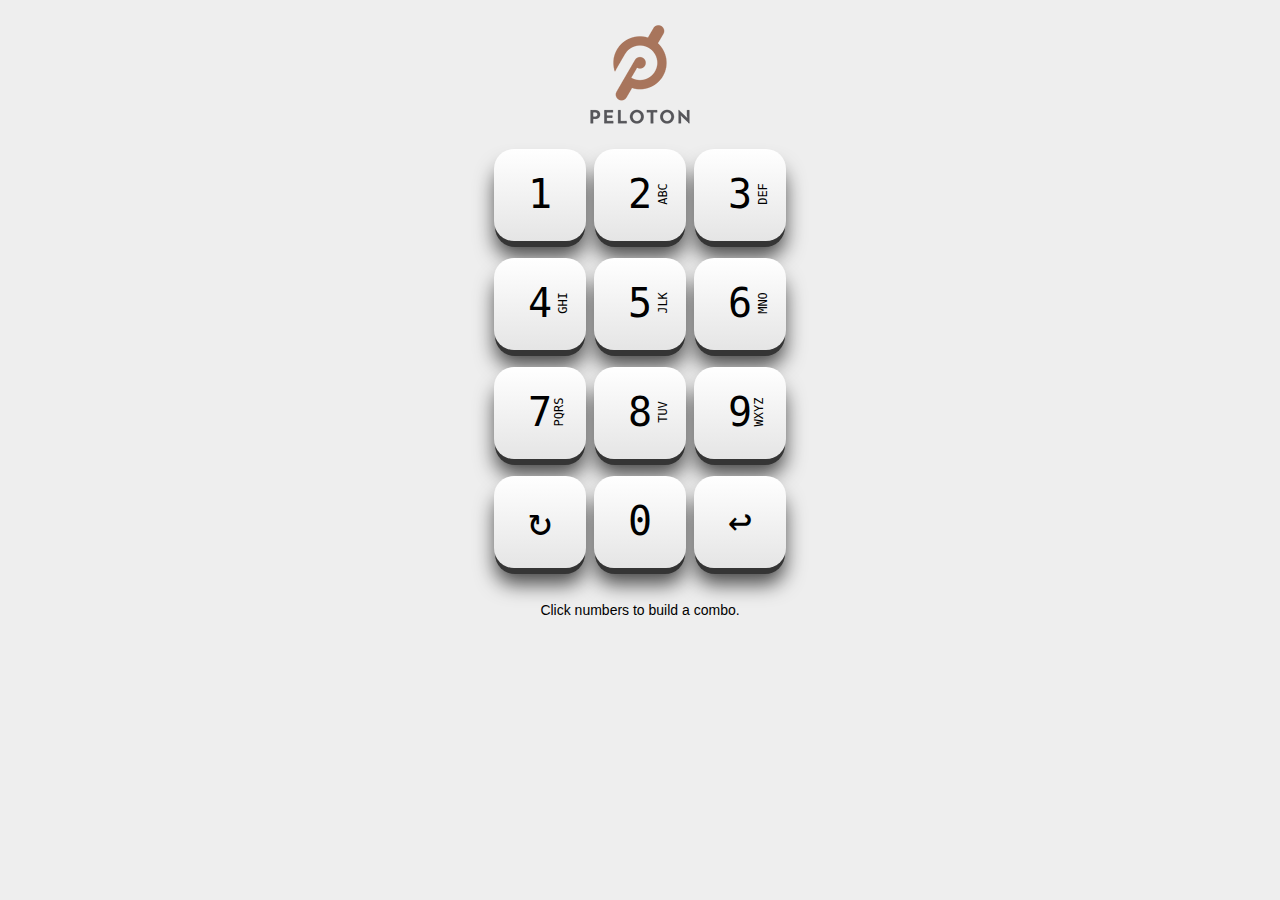
<file: index.html>
<!doctype html>
<html class="no-js" lang="">
  <head>
    <meta charset="utf-8">
    <meta http-equiv="x-ua-compatible" content="ie=edge">
    <title>Peloton Calculator</title>
    <meta name="description" content="Frontend Task">
    <meta name="viewport" content="width=device-width, initial-scale=1">

    <link rel="stylesheet" href="css/styles.min.css">

    <script src="lib/modernizr/modernizr.js"></script>
  </head>
  <body>
    <header></header>

    <div class="container">
      <div id="calculator"></div>
      <div id="message"></div>
      <div id="results"></div>
    </div>

    <script data-main="js/main.min" src="lib/requirejs/require.js"></script>
  </body>
</html>
</file>
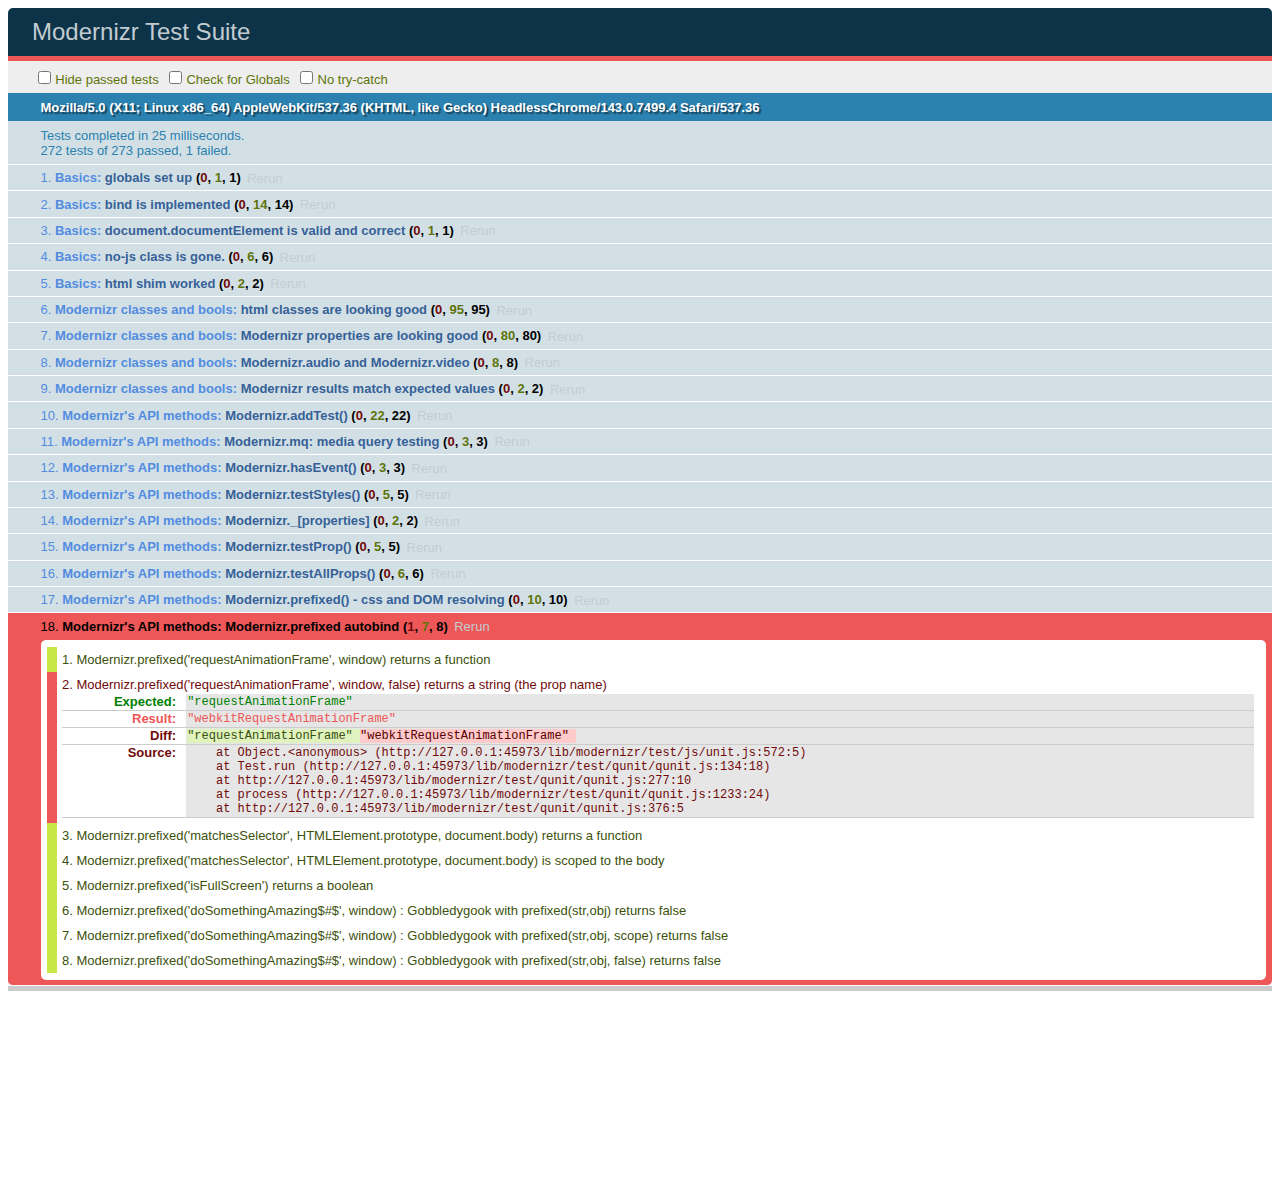
<file: lib/modernizr/test/basic.html>
<!DOCTYPE html>
<html class="+no-js no-js- no-js i-has-no-js">
<head>
  <meta charset="UTF-8">
  <title>Modernizr Test Suite</title>
  <link rel="stylesheet" href="qunit/qunit.css">
  <style>
     body { margin-bottom: 150px;}
     #testbed { font-family: Helvetica; color: #444; padding-bottom: 100px;}
     #testbed button { margin: 30px; font-size: 13px;}
     .data-notes, .offScreen { display:none;}
     table { width: 100%;}
     tbody tr:nth-child(even) td, tbody tr:nth-child(even) th {  border: 1px solid #ccc; border-left: 0; border-right: 0;}
     table td:nth-child(even), table th:nth-child(even) { background: #e6e6e6;}
     table tbody tr:hover td, table tbody tr:hover th { background: #e1e100!important;}
     td.wrong { background:red!important;}
     #html5section { visibility: hidden; }
     h1 label { display:none;}
     .output { padding: 0 0 0 16px;}
     .output ul { margin: 0;}
     .output li { color: #854747; }
     .output li.yes{color:#090;}
     .output li b{color:#000;}
     .output {font:14px/1.3 Inconsolata,Consolas,monospace;
                    -webkit-column-count: 5;
                       -moz-column-count: 5;
                            column-count: 5;}
      .output + .output { border-top: 5px solid #ccc; }
      textarea { width: 100%; min-height: 75px;}
      #caniusetrigger { font-size: 38px; font-family: monospace; display:block; }
  </style>

  <script src="https://raw.github.com/Modernizr/Modernizr/master/modernizr.js"></script>

  <script>window.Modernizr || document.write('<script src="../modernizr.js"><\/script>')</script>

  <script src="js/lib/polyfills.js"></script>
  <script src="js/lib/detect-global.js"></script>
  
  <script src="qunit/qunit.js"></script>
  <script src="js/lib/jquery-1.7b2.js"></script>
  
  <script src="js/setup.js"></script>
  
  <script src="js/unit.js"></script>
</head>
<body>
  <h1 id="qunit-header">Modernizr Test Suite</h1>
  <h2 id="qunit-banner"></h2>
  <div id="qunit-testrunner-toolbar"></div>
  <h2 id="qunit-userAgent"></h2>

  <ol id="qunit-tests"></ol>

  <div id="mod-output" class=output></div>
  <div id="mod-feattest-output" class=output></div>


  <br>
 
  <section><aside>this is an aside within a section</aside></section>
  
  
</body>
</html>
</file>
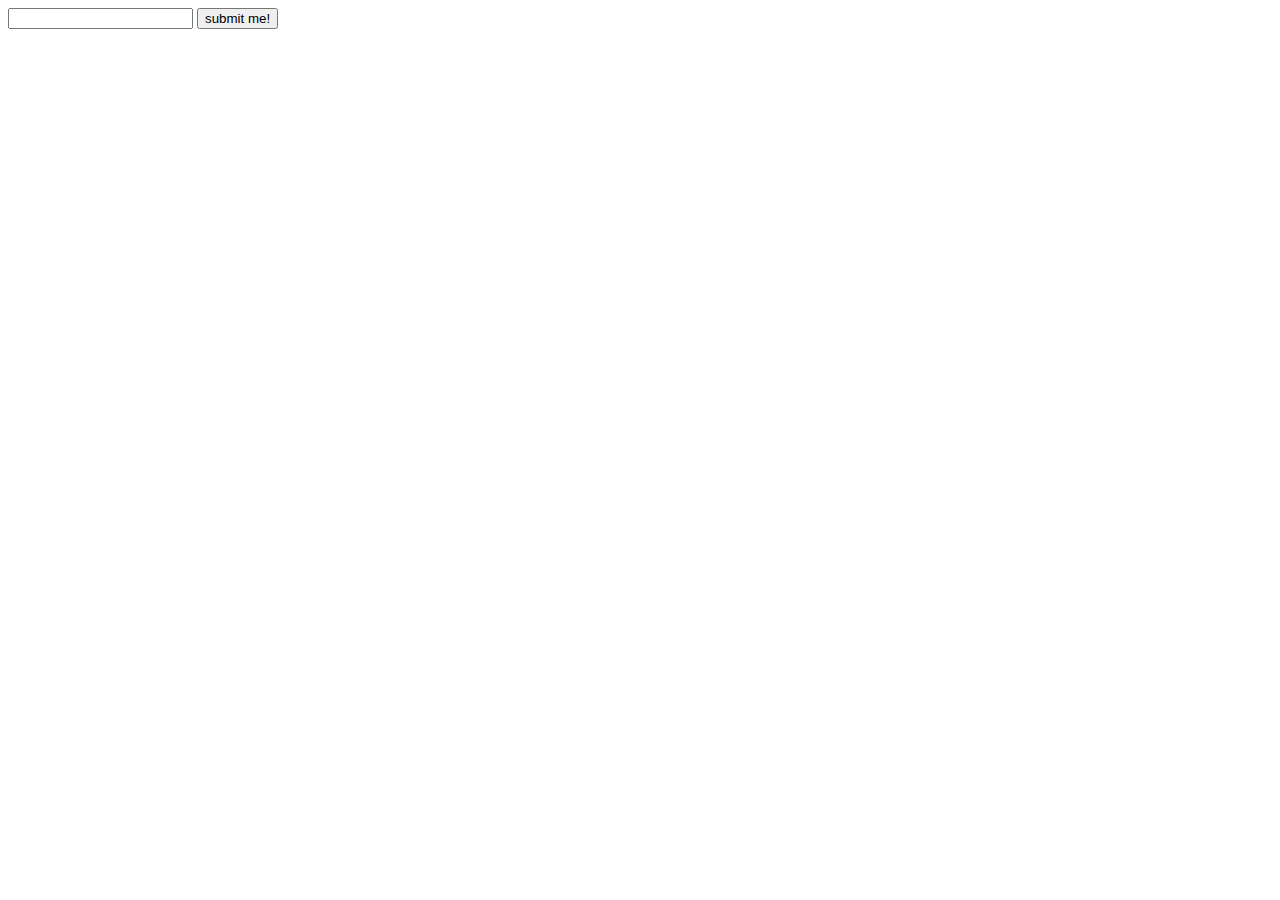
<file: lib/modernizr/test/caniuse_files/form_validation.html>
<!DOCTYPE html>
<!-- saved from url=(0045)http://tests.caniuse.com/form_validation.html -->
<html><head><meta http-equiv="Content-Type" content="text/html; charset=UTF-8"><script>
if(location.href.indexOf('?') >= 0) {
	document.write('FAIL');
}
</script>

</head><body><form action="http://tests.caniuse.com/form_validation.html?" method="post">

<input type="url" name="foo" required="">
<input type="submit" value="submit me!">

</form>
</body></html>
</file>
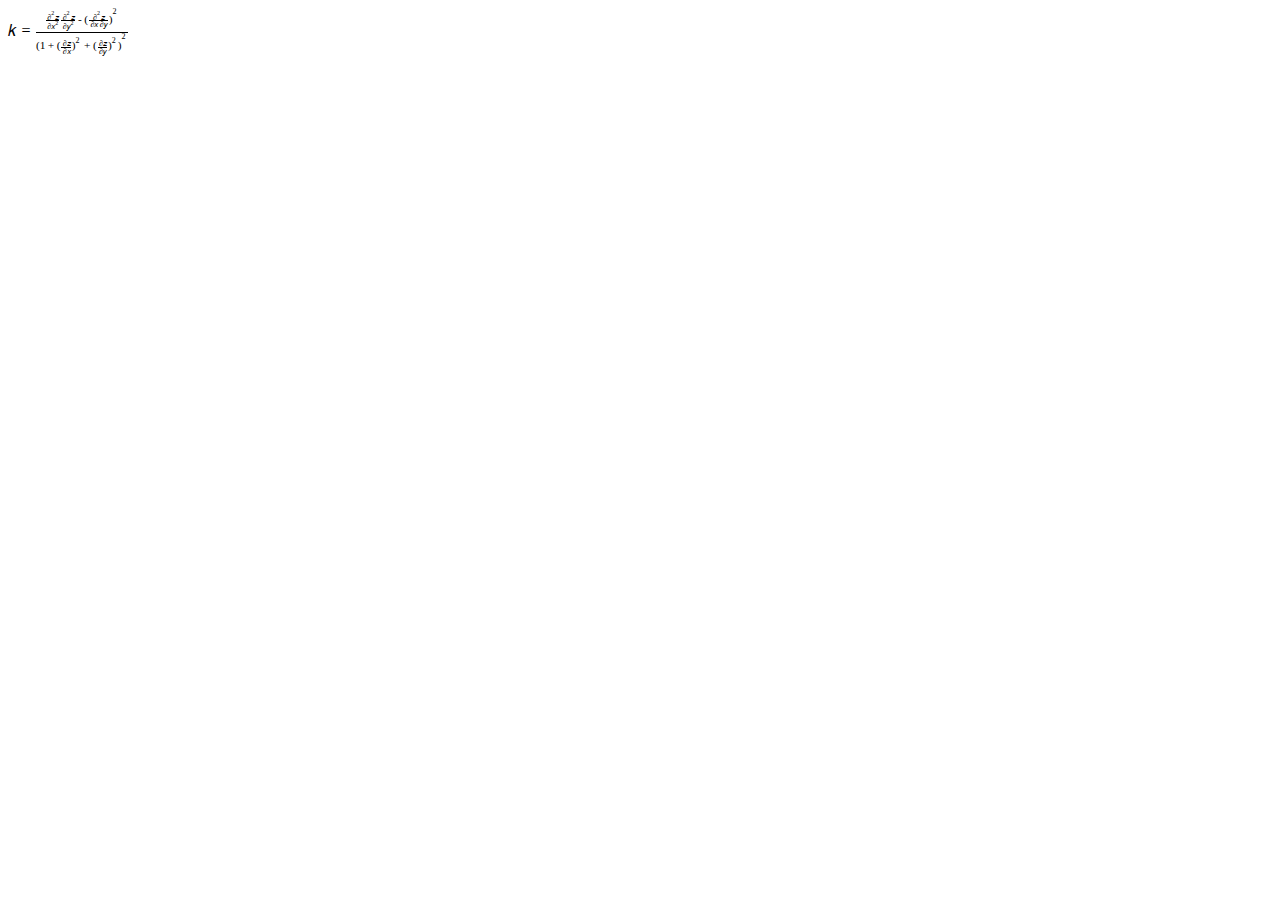
<file: lib/modernizr/test/caniuse_files/mathml.html>
<?xml version="1.0" encoding="utf-8"?>
<!DOCTYPE html PUBLIC "-//W3C//DTD XHTML 1.1 plus MathML 2.0//EN" "http://www.w3.org/Math/DTD/mathml2/xhtml-math11-f.dtd"><html xmlns="http://www.w3.org/1999/xhtml" xmlns:html="http://www.w3.org/1999/xhtml">
<head>
	<meta http-equiv="content-type" content="text/html; charset=utf-8" />
	<title>Untitled</title>
</head>
<body>
<math xmlns="http://www.w3.org/1998/Math/MathML">
<mrow>
  <mi>k</mi>
  <mo>=</mo>
  <mfrac>
    <mrow>
      <mfrac>
         <mrow>
          <msup>
            <mo>∂</mo>
            <mn>2</mn>
          </msup>
          <mi>z</mi>
        </mrow>
        <mrow>
          <mo>∂</mo>
          <msup>
            <mi>x</mi>
            <mn>2</mn>
          </msup>
        </mrow>
      </mfrac>
      <mfrac>
        <mrow>
          <msup>
            <mo>∂</mo>
            <mn>2</mn>
          </msup>
          <mi>z</mi>
        </mrow>
        <mrow>
          <mo>∂</mo>
          <msup>
            <mi>y</mi>
            <mn>2</mn>
          </msup>
        </mrow>
      </mfrac>
      <mo>-</mo>
      <msup>
        <mrow>
          <mo>(</mo>
          <mfrac>
            <mrow>
              <msup>
                <mo>∂</mo>
                <mn>2</mn>
              </msup>
              <mi>z</mi>
            </mrow>
            <mrow>
              <mo>∂</mo>
              <mi>x</mi>
              <mo>∂</mo>
              <mi>y</mi>
              </mrow>
          </mfrac>
          <mo>)</mo>
        </mrow>
        <mn>2</mn>
      </msup>
    </mrow>
    <mrow>
      <msup>
        <mrow>
          <mo>(</mo>
          <mn>1</mn>
          <mo>+</mo>
          <msup>
            <mrow>
              <mo>(</mo>
              <mfrac>
                <mrow>
                  <mo>∂</mo>
                  <mi>z</mi>
                </mrow>
                <mrow>
                  <mo>∂</mo>
                  <mi>x</mi>
                </mrow>
              </mfrac>
              <mo>)</mo>
            </mrow>
            <mn>2</mn>
          </msup>
          <mo>+</mo>
          <msup>
            <mrow>
              <mo>(</mo>
              <mfrac>
                <mrow>
                  <mo>∂</mo>
                  <mi>z</mi>
                </mrow>
                <mrow>
                  <mo>∂</mo>
                  <mi>y</mi>
                </mrow>
              </mfrac>
              <mo>)</mo>
            </mrow>
            <mn>2</mn>
          </msup>
          <mo>)</mo>
        </mrow>
        <mn>2</mn>
      </msup>
    </mrow>
  </mfrac>
</mrow>
</math>
</body>
</html>
</file>
<file: css/styles.min.css>
/*! normalize.css v3.0.3 | MIT License | github.com/necolas/normalize.css */html{font-family:sans-serif;-ms-text-size-adjust:100%;-webkit-text-size-adjust:100%}body{margin:0}article,aside,details,figcaption,figure,footer,header,hgroup,main,menu,nav,section,summary{display:block}audio,canvas,progress,video{display:inline-block;vertical-align:baseline}audio:not([controls]){display:none;height:0}[hidden],template{display:none}a{background-color:transparent}a:active,a:hover{outline:0}abbr[title]{border-bottom:1px dotted}b,strong{font-weight:bold}dfn{font-style:italic}h1{font-size:2em;margin:.67em 0}mark{background:#ff0;color:#000}small{font-size:80%}sub,sup{font-size:75%;line-height:0;position:relative;vertical-align:baseline}sup{top:-0.5em}sub{bottom:-0.25em}img{border:0}svg:not(:root){overflow:hidden}figure{margin:1em 40px}hr{box-sizing:content-box;height:0}pre{overflow:auto}code,kbd,pre,samp{font-family:monospace,monospace;font-size:1em}button,input,optgroup,select,textarea{color:inherit;font:inherit;margin:0}button{overflow:visible}button,select{text-transform:none}button,html input[type="button"],input[type="reset"],input[type="submit"]{-webkit-appearance:button;cursor:pointer}button[disabled],html input[disabled]{cursor:default}button::-moz-focus-inner,input::-moz-focus-inner{border:0;padding:0}input{line-height:normal}input[type="checkbox"],input[type="radio"]{box-sizing:border-box;padding:0}input[type="number"]::-webkit-inner-spin-button,input[type="number"]::-webkit-outer-spin-button{height:auto}input[type="search"]{-webkit-appearance:textfield;box-sizing:content-box}input[type="search"]::-webkit-search-cancel-button,input[type="search"]::-webkit-search-decoration{-webkit-appearance:none}fieldset{border:1px solid silver;margin:0 2px;padding:.35em .625em .75em}legend{border:0;padding:0}textarea{overflow:auto}optgroup{font-weight:bold}table{border-collapse:collapse;border-spacing:0}td,th{padding:0}#calculator{width:100%;margin:0 0 1em}#calculator .keys{font-size:40px;font-family:Monaco,"Lucida Console",monospace;text-align:center}#calculator .keys>div{display:inline-block}#calculator .keys .key{display:block;float:left;margin:5px;text-decoration:none;color:#000;width:90px;height:90px;line-height:90px;text-align:center;background:#353535;-webkit-box-shadow:0 10px 20px rgba(0,0,0,0.7);-moz-box-shadow:0 10px 20px rgba(0,0,0,0.7);box-shadow:0 10px 20px rgba(0,0,0,0.7);-webkit-border-radius:20px;-webkit-background-clip:padding-box;-moz-border-radius:20px;-moz-background-clip:padding;border-radius:20px;background-clip:padding-box}#calculator .keys .key .button{position:relative;height:102%;width:102%;top:-1%;left:-1%;background-image:url([data-uri]);background-image:-webkit-linear-gradient(top,#fff 0,#e5e5e5 100%);background-image:-moz-linear-gradient(top,#fff 0,#e5e5e5 100%);background-image:-o-linear-gradient(top,#fff 0,#e5e5e5 100%);background-image:linear-gradient(to bottom,#fff 0,#e5e5e5 100%);-webkit-border-radius:20px;-webkit-background-clip:padding-box;-moz-border-radius:20px;-moz-background-clip:padding;border-radius:20px;background-clip:padding-box;-webkit-transition:-webkit-transform 200ms;-moz-transition:-moz-transform 200ms;-o-transition:-o-transform 200ms;transition:-webkit-transform 200ms,-moz-transform 200ms,-o-transform 200ms,transform 200ms;-webkit-transform:translateY(-7px);-moz-transform:translateY(-7px);-o-transform:translateY(-7px);-ms-transform:translateY(-7px);transform:translateY(-7px)}#calculator .keys .key .button span{display:block;font-size:12px;position:absolute;right:12px;top:0;text-transform:uppercase;-webkit-transform:rotate(-90deg);-moz-transform:rotate(-90deg);-o-transform:rotate(-90deg);-ms-transform:rotate(-90deg);transform:rotate(-90deg)}#calculator .keys .key.active .button{-webkit-transform:translateY(0);-moz-transform:translateY(0);-o-transform:translateY(0);-ms-transform:translateY(0);transform:translateY(0);background-image:url([data-uri]);background-image:-webkit-linear-gradient(bottom,#fff 0,#e5e5e5 100%);background-image:-moz-linear-gradient(bottom,#fff 0,#e5e5e5 100%);background-image:-o-linear-gradient(bottom,#fff 0,#e5e5e5 100%);background-image:linear-gradient(to top,#fff 0,#e5e5e5 100%)}#message{text-align:center;min-height:60px}#message>div{margin-bottom:1em}#message ul{display:block;margin:0;padding:0;list-style-type:none;text-align:center}#message ul li{display:inline-block;background:#343434;color:#eee;padding:5px 10px;-webkit-border-radius:1em;-webkit-background-clip:padding-box;-moz-border-radius:1em;-moz-background-clip:padding;border-radius:1em;background-clip:padding-box}#results{position:relative;background:#ffe;text-align:center;width:100%;margin:26px auto 0;padding:20px 0;opacity:0;-webkit-transform:translateY(20px);-moz-transform:translateY(20px);-o-transform:translateY(20px);-ms-transform:translateY(20px);transform:translateY(20px);-webkit-transition:-webkit-transform 500ms,opacity 500ms;-moz-transition:-moz-transform 500ms,opacity 500ms;-o-transition:-o-transform 500ms,opacity 500ms;transition:-webkit-transform 500ms,-moz-transform 500ms,-o-transform 500ms,transform 500ms,opacity 500ms}#results.active{opacity:1;-webkit-transform:translateY(0);-moz-transform:translateY(0);-o-transform:translateY(0);-ms-transform:translateY(0);transform:translateY(0)}#results .carrot{position:absolute;background:#ffe;top:-10px;height:20px;width:20px;left:46%;-webkit-transform:rotate(45deg);-moz-transform:rotate(45deg);-o-transform:rotate(45deg);-ms-transform:rotate(45deg);transform:rotate(45deg)}#results .count{margin:0;padding:0 0 20px}#results ul.combinations{display:block;margin:0;padding:0 20px;list-style-type:none}#results ul.combinations li{display:inline-block;background:#343434;color:#eee;padding:5px 10px;margin:3px 0;-webkit-border-radius:1em;-webkit-background-clip:padding-box;-moz-border-radius:1em;-moz-background-clip:padding;border-radius:1em;background-clip:padding-box}html,body{background:#eee;font-size:14px;font-family:Helvetica,Arial,sans-serif;padding:0 0 50px}.noselect{-webkit-touch-callout:none;-webkit-user-select:none;-khtml-user-select:none;-moz-user-select:none;-ms-user-select:none;user-select:none}*{-webkit-touch-callout:none;-webkit-user-select:none;-khtml-user-select:none;-moz-user-select:none;-ms-user-select:none;user-select:none}header{padding:25px;text-align:center}.container{width:300px;margin:0 auto}
</file>
<file: lib/modernizr/test/qunit/qunit.css>
/**
 * QUnit v1.9.0 - A JavaScript Unit Testing Framework
 *
 * http://docs.jquery.com/QUnit
 *
 * Copyright (c) 2012 John Resig, Jörn Zaefferer
 * Dual licensed under the MIT (MIT-LICENSE.txt)
 * or GPL (GPL-LICENSE.txt) licenses.
 */

/** Font Family and Sizes */

#qunit-tests, #qunit-header, #qunit-banner, #qunit-testrunner-toolbar, #qunit-userAgent, #qunit-testresult {
	font-family: "Helvetica Neue Light", "HelveticaNeue-Light", "Helvetica Neue", Calibri, Helvetica, Arial, sans-serif;
}

#qunit-testrunner-toolbar, #qunit-userAgent, #qunit-testresult, #qunit-tests li { font-size: small; }
#qunit-tests { font-size: smaller; }


/** Resets */

#qunit-tests, #qunit-tests ol, #qunit-header, #qunit-banner, #qunit-userAgent, #qunit-testresult {
	margin: 0;
	padding: 0;
}


/** Header */

#qunit-header {
	padding: 0.5em 0 0.5em 1em;

	color: #8699a4;
	background-color: #0d3349;

	font-size: 1.5em;
	line-height: 1em;
	font-weight: normal;

	border-radius: 5px 5px 0 0;
	-moz-border-radius: 5px 5px 0 0;
	-webkit-border-top-right-radius: 5px;
	-webkit-border-top-left-radius: 5px;
}

#qunit-header a {
	text-decoration: none;
	color: #c2ccd1;
}

#qunit-header a:hover,
#qunit-header a:focus {
	color: #fff;
}

#qunit-testrunner-toolbar label {
	display: inline-block;
	padding: 0 .5em 0 .1em;
}

#qunit-banner {
	height: 5px;
}

#qunit-testrunner-toolbar {
	padding: 0.5em 0 0.5em 2em;
	color: #5E740B;
	background-color: #eee;
}

#qunit-userAgent {
	padding: 0.5em 0 0.5em 2.5em;
	background-color: #2b81af;
	color: #fff;
	text-shadow: rgba(0, 0, 0, 0.5) 2px 2px 1px;
}


/** Tests: Pass/Fail */

#qunit-tests {
	list-style-position: inside;
}

#qunit-tests li {
	padding: 0.4em 0.5em 0.4em 2.5em;
	border-bottom: 1px solid #fff;
	list-style-position: inside;
}

#qunit-tests.hidepass li.pass, #qunit-tests.hidepass li.running  {
	display: none;
}

#qunit-tests li strong {
	cursor: pointer;
}

#qunit-tests li a {
	padding: 0.5em;
	color: #c2ccd1;
	text-decoration: none;
}
#qunit-tests li a:hover,
#qunit-tests li a:focus {
	color: #000;
}

#qunit-tests ol {
	margin-top: 0.5em;
	padding: 0.5em;

	background-color: #fff;

	border-radius: 5px;
	-moz-border-radius: 5px;
	-webkit-border-radius: 5px;
}

#qunit-tests table {
	border-collapse: collapse;
	margin-top: .2em;
}

#qunit-tests th {
	text-align: right;
	vertical-align: top;
	padding: 0 .5em 0 0;
}

#qunit-tests td {
	vertical-align: top;
}

#qunit-tests pre {
	margin: 0;
	white-space: pre-wrap;
	word-wrap: break-word;
}

#qunit-tests del {
	background-color: #e0f2be;
	color: #374e0c;
	text-decoration: none;
}

#qunit-tests ins {
	background-color: #ffcaca;
	color: #500;
	text-decoration: none;
}

/*** Test Counts */

#qunit-tests b.counts                       { color: black; }
#qunit-tests b.passed                       { color: #5E740B; }
#qunit-tests b.failed                       { color: #710909; }

#qunit-tests li li {
	padding: 5px;
	background-color: #fff;
	border-bottom: none;
	list-style-position: inside;
}

/*** Passing Styles */

#qunit-tests li li.pass {
	color: #3c510c;
	background-color: #fff;
	border-left: 10px solid #C6E746;
}

#qunit-tests .pass                          { color: #528CE0; background-color: #D2E0E6; }
#qunit-tests .pass .test-name               { color: #366097; }

#qunit-tests .pass .test-actual,
#qunit-tests .pass .test-expected           { color: #999999; }

#qunit-banner.qunit-pass                    { background-color: #C6E746; }

/*** Failing Styles */

#qunit-tests li li.fail {
	color: #710909;
	background-color: #fff;
	border-left: 10px solid #EE5757;
	white-space: pre;
}

#qunit-tests > li:last-child {
	border-radius: 0 0 5px 5px;
	-moz-border-radius: 0 0 5px 5px;
	-webkit-border-bottom-right-radius: 5px;
	-webkit-border-bottom-left-radius: 5px;
}

#qunit-tests .fail                          { color: #000000; background-color: #EE5757; }
#qunit-tests .fail .test-name,
#qunit-tests .fail .module-name             { color: #000000; }

#qunit-tests .fail .test-actual             { color: #EE5757; }
#qunit-tests .fail .test-expected           { color: green;   }

#qunit-banner.qunit-fail                    { background-color: #EE5757; }


/** Result */

#qunit-testresult {
	padding: 0.5em 0.5em 0.5em 2.5em;

	color: #2b81af;
	background-color: #D2E0E6;

	border-bottom: 1px solid white;
}
#qunit-testresult .module-name {
	font-weight: bold;
}

/** Fixture */

#qunit-fixture {
	position: absolute;
	top: -10000px;
	left: -10000px;
	width: 1000px;
	height: 1000px;
}
</file>
